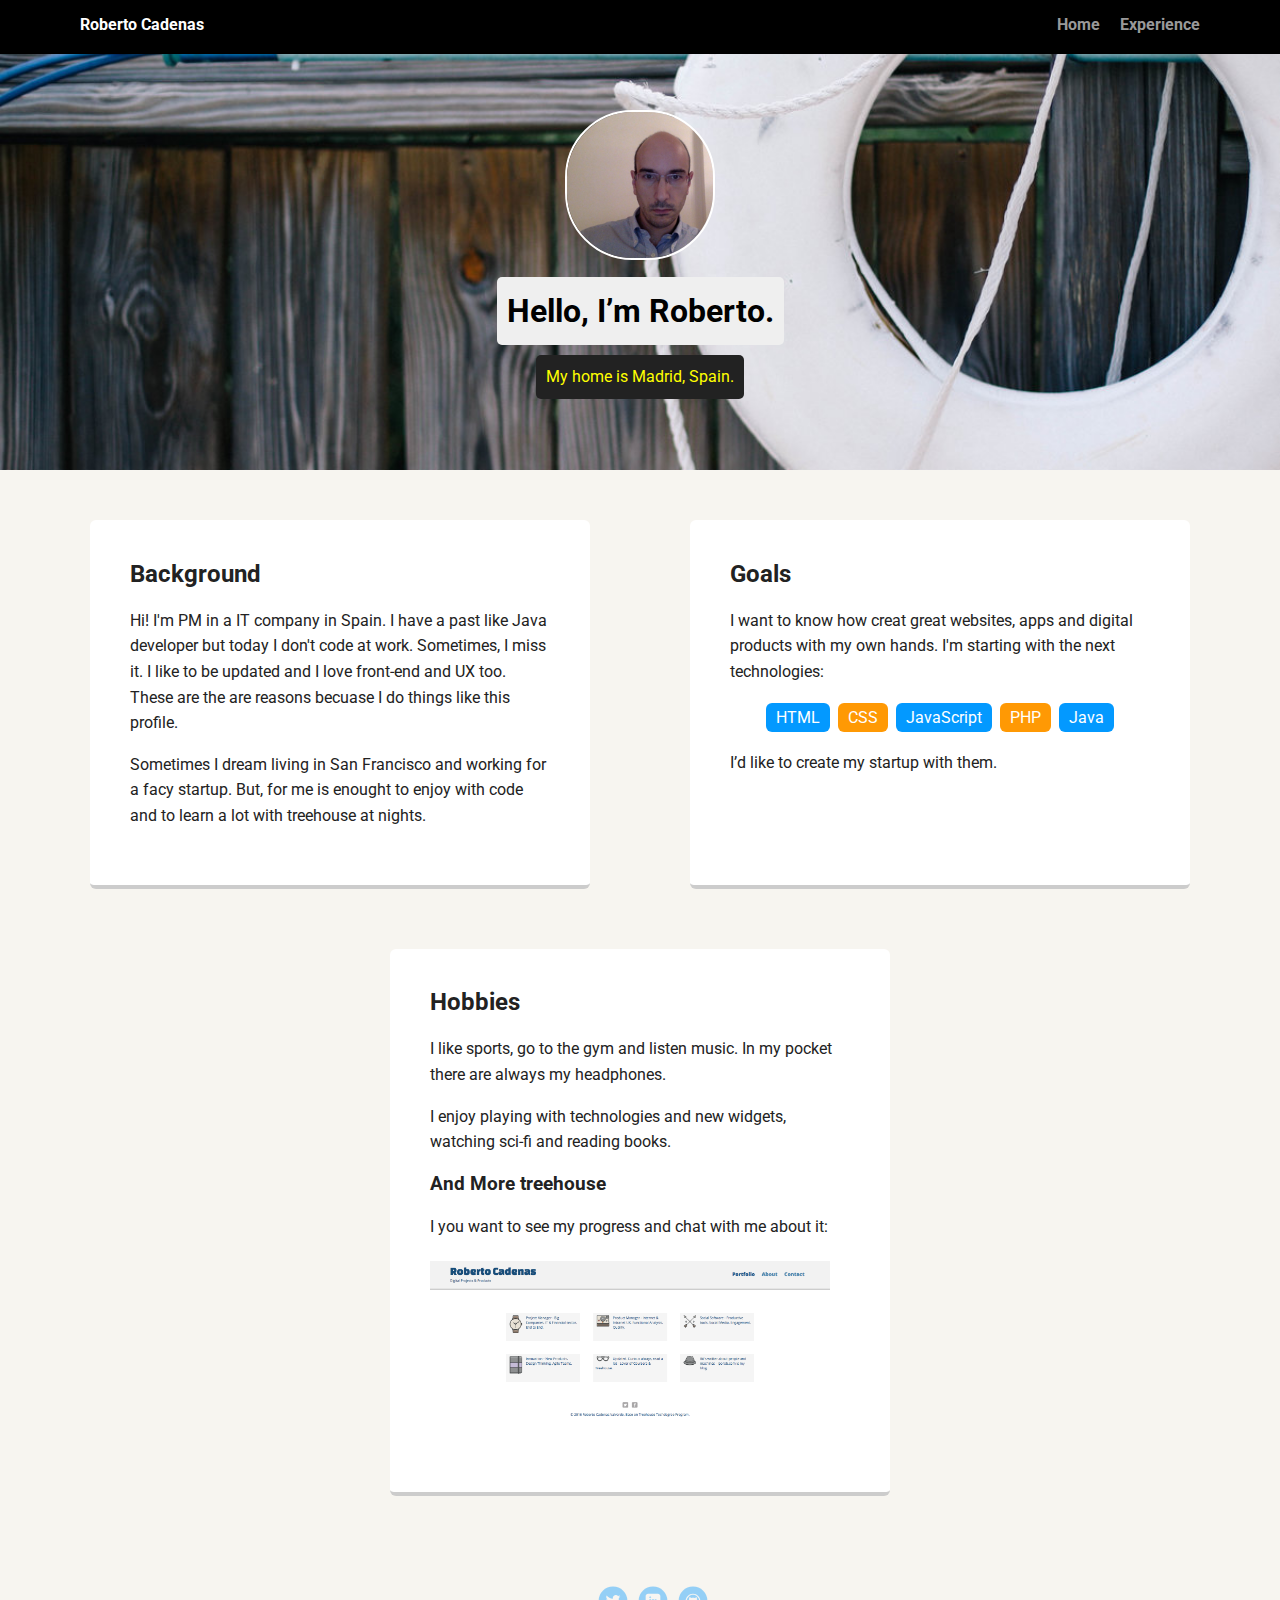
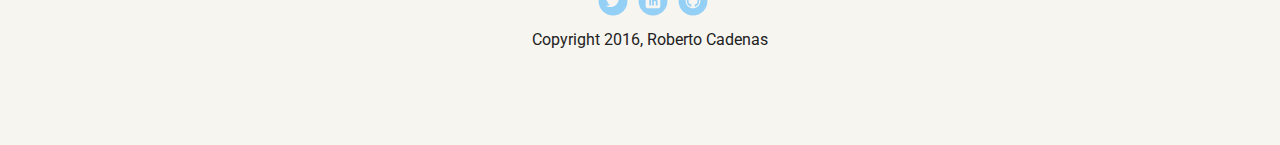
<file: index.html>
<!doctype html>
<html lang="en">
<head>
  <meta charset="utf-8">
  <title>Roberto Cadenas's Profile</title>
  <meta name="viewport" content="width=device-width, initial-scale=1.0">
  <link rel="stylesheet" href="styles.css">
  <link href="https://fonts.googleapis.com/css?family=Muli%7CRoboto:400,300,500,700,900" rel="stylesheet"></head>
  <body>

    <div class="main-nav">
        <ul class="nav">
          <li class="name">Roberto Cadenas</li>
          <li><a href="index.html">Home</a></li>
          <li><a href="experience.html">Experience</a></li>
        </ul>
    </div>

    <header>
      <img src="images/roberto5.jpg" alt="Pic of Roberto Cadenas" class="profile-image">
      <h1 class="tag name">Hello, I’m Roberto.</h1>
      <p class="tag location">My home is Madrid, Spain.</p>
    </header>

    <main>
      <div class="flex">
      <div class="card">
        <h2>Background</h2>
        <p>Hi! I'm PM in a IT company in Spain. I have a past like Java developer but today I don't code at work. Sometimes, I miss it. I like to be updated and I love front-end and UX too. These are the are reasons becuase I do things like this profile.</p>
        <p>Sometimes I dream living in San Francisco and working for a facy startup. But, for me is enought to enjoy with code and to learn a lot with treehouse at nights.</p>
      </div> 

      <div class="card">
        <h2>Goals</h2>
        <p>I want to know how creat great websites, apps and digital products with my own hands. I'm starting with the next technologies:</p>
        <ul class="skills">
          <li>HTML</li>
          <li>CSS</li>
          <li>JavaScript</li>
          <li>PHP</li>
          <li>Java</li>
        </ul>
        <p>I’d like to create my startup with them.</p>
      </div> 
      </div>
      <div class="flex">
      <div class="card">
        <h2>Hobbies</h2>
        <p>I like sports, go to the gym and listen music. In my pocket there are always my headphones.</p>
        <p>I enjoy playing with technologies and new widgets, watching sci-fi and reading books.</p>
        <h3>And More treehouse</h3>
        <p>I you want to see my progress and chat with me about it:</p>
        <a href="http://robertocadenas.com/treehouse/teachdegree/how-to-make-a-website/index.html">
        <img src="images/myscreen.jpg" alt="Screen of my web" class="myscreen"></a>
      </div>
      </div>
    
    </main> 

    <footer>
      <ul>
        <li><a href="https://twitter.com/iporob" class="social twitter">Twitter</a></li>
        <li><a href="https://www.linkedin.com/in/roberto-cadenas-valverde-8101aa7b" class="social linkedin">LinkedIn</a></li>
        <li><a href="https://github.com/robertocadenas" class="social github">Github</a></li>
      </ul>
      <p class="copyright">Copyright 2016, Roberto Cadenas</p>
    </footer>
  </body>
  </html>
</file>
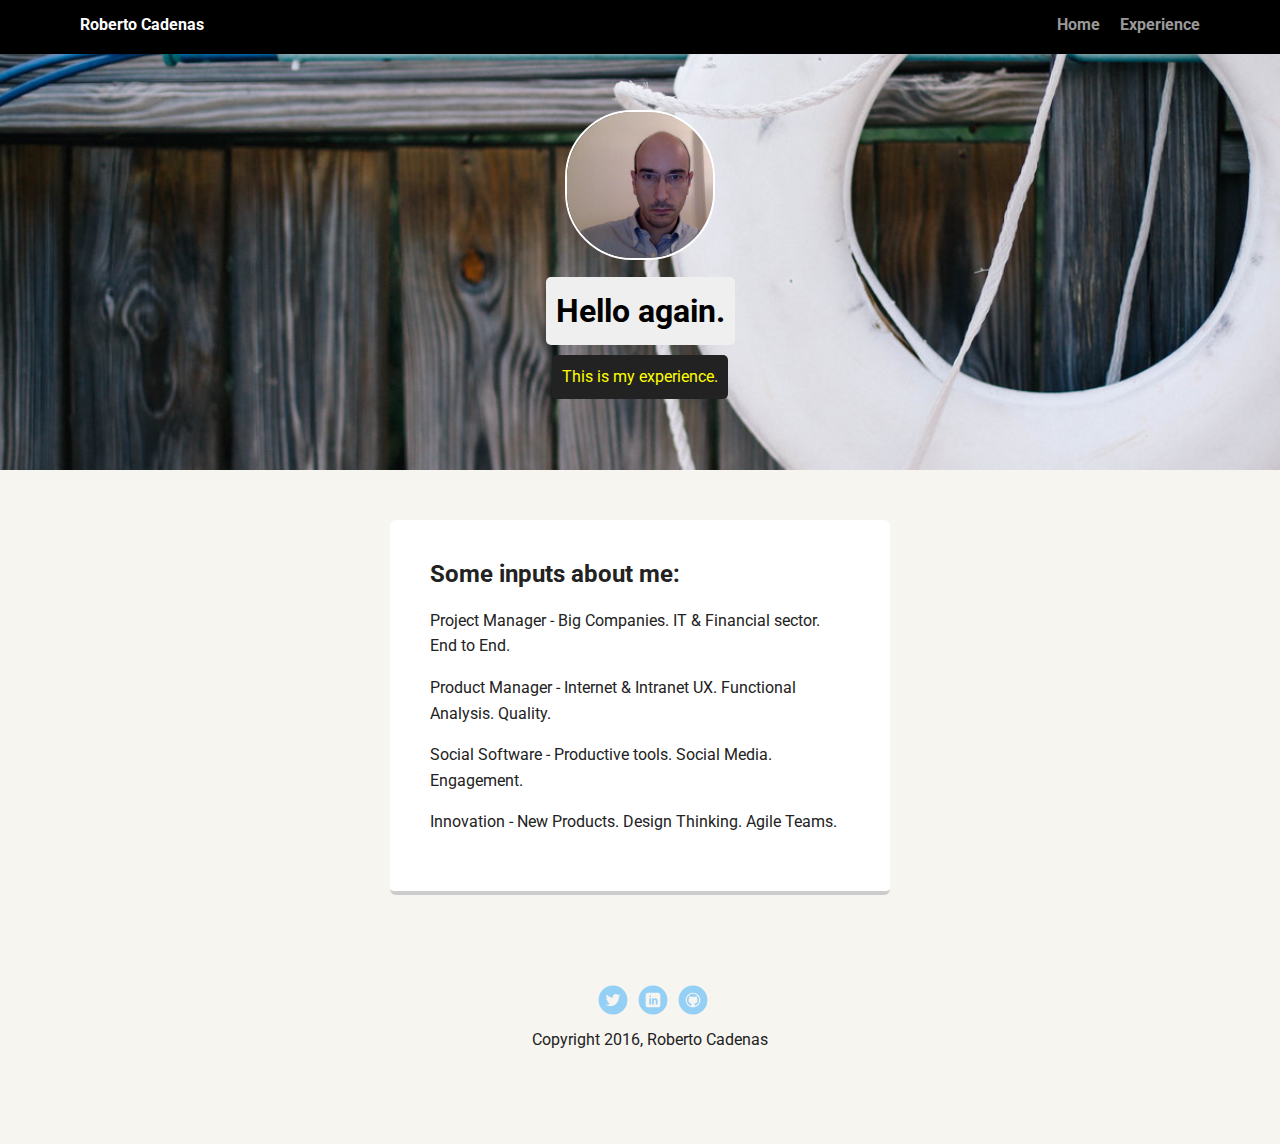
<file: experience.html>
<!doctype html>
<html lang="en">
<head>
  <meta charset="utf-8">
  <title>Roberto Cadenas's Profile</title>
  <meta name="viewport" content="width=device-width, initial-scale=1.0">
  <link rel="stylesheet" href="styles.css">
  <link href="https://fonts.googleapis.com/css?family=Muli%7CRoboto:400,300,500,700,900" rel="stylesheet"></head>
  <body>

    <div class="main-nav">
        <ul class="nav">
          <li class="name">Roberto Cadenas</li>
          <li><a href="index.html">Home</a></li>
          <li><a href="experience.html">Experience</a></li>
        </ul>
    </div>

    <header>
      <img src="images/roberto5.jpg" alt="Pic of Roberto Cadenas" class="profile-image">
      <h1 class="tag name">Hello again.</h1>
      <p class="tag location">This is my experience.</p>
    </header>
    
    <main class="flex">
      <div class="card">
        <h2>Some inputs about me:</h2>
        <p>Project Manager - Big Companies. IT & Financial sector. End to End.</p>
        <p>Product Manager - Internet & Intranet UX. Functional Analysis. Quality. </p>
        <p>Social Software - Productive tools. Social Media. Engagement. </p>
        <p>Innovation - New Products. Design Thinking. Agile Teams.</p>
      </div> 
    </main>

    <footer>
      <ul>
        <li><a href="https://twitter.com/iporob" class="social twitter">Twitter</a></li>
        <li><a href="https://www.linkedin.com/in/roberto-cadenas-valverde-8101aa7b" class="social linkedin">LinkedIn</a></li>
        <li><a href="https://github.com/robertocadenas" class="social github">Github</a></li>
      </ul>
      <p class="copyright">Copyright 2016, Roberto Cadenas</p>
    </footer>
  </body>
  </html>
</file>
<file: styles.css>
/* Global Layout Set-up */
* { 
  box-sizing: border-box;
}
  
body {
  margin: 0;
  padding: 0;
  text-align: center;
  font-family: 'Roboto', sans-serif;
  color: #222;
  background: #f7f5f0;
}
/* Link Styles */

a {
  text-decoration: none;
  color: #999;
}
a:hover {
  color: #6633ff;
}

/* Section Styles */

.main-nav {
  width: 100%;
  background: black;
  min-height: 30px;
  padding: 10px;
  position: fixed;
  text-align: center;
}
.nav {
  display: flex;
  justify-content: space-around;
  font-weight: 700;
  list-style-type: none;
  margin: 0 auto;
  padding: 0;
}

.nav .name {
    display: block;
    margin-right: auto;
    color: white;
}
.nav li {
  padding: 5px 10px 10px 10px;
}
.nav a {
  transition: all .5s;
}
.nav a:hover {
  color: white
}

header {
  text-align: center;
  background: url('images/boat.jpg') no-repeat top center ;
  background-size: cover;
  overflow: hidden;
  padding-top: 60px;
}
header {
  line-height: 1.5;
}
header .profile-image {
  margin-top: 50px;
  width: 150px;
  height: 150px;
  border-radius: 45%;
  border: 2px solid white;
  transition: ease-in 2s;
}
header .profile-image:hover {
  transform: scale(1.2) rotate(5deg);
}
.tag {
  background-color: #efefef;
  color: black;
  padding: 10px;
  border-radius: 5px;
  display: table;
  margin: 10px auto;
} 
.location {
  background-color: #222;
  color: yellow;
}
.card {
  margin: 30px;
  padding: 20px 40px 40px;
  max-width: 500px;
  text-align: left;
  background: #fff;
  border-bottom: 4px solid #ccc;
  border-radius: 6px;
  transition: all .5s;
}
.card:hover {
  border-color: #ff99ff;
}


ul.skills {
  padding: 0;
  text-align: center;
}

.skills li {
  border-radius: 6px;
  display: inline-block;
  background: #ff9904;
  color: white;
  padding: 5px 10px;
  margin: 2px;
}

.skills li:nth-child(odd) {
  background: #0399ff;
}

footer {
  width: 100%;
  min-height: 30px;
  padding: 20px 0 40px 20px;
}

footer .copyright {
  top: -8px;
  font-size: .75em;
}

footer ul {
  list-style-type: none;
  margin: 0;
  padding: 0;
}

footer ul li {
  display: inline-block;
}

a.social {
  display: inline-block;
  text-indent: -9999px;
  margin-left: 5px;
  width: 30px;
  height: 30px;
  background-size: 30px 30px;
  opacity: .4;
  transition: all .5s;
}
a.twitter {
  background-image: url(images/twitter.svg);
}
a.linkedin {
  background-image: url(images/linkedin.svg);
}
a.github {
  background-image: url(images/github.svg);
}
a.social:hover {
  opacity: 1;
}
.clearfix {
  clear: both;
}

.myscreen {
  margin-top: 5px;
  width: 100%;
}



/* Styles for larger screens */
@media screen and (min-width: 720px) {
  
  .flex {
      display: -ms-flexbox;      /* TWEENER - IE 10 */
      display: flex; 
      max-width: 1200px;
      -ms-flex-pack: distribute;
      justify-content: space-around;
      margin: 0 auto;
  }

  header {
    min-height: 470px;
  }

  .nav {
    max-width: 1200px;
    padding: 0 30px;
  }


  main {
    padding-top: 20px;
  }

  main p {
    line-height: 1.6em;
  }

  footer {
    font-size: 1.3em;
    max-width: 1200px;
    margin: 40px auto;
  }

  .myscreen {
    margin-top: 5px;
    width: 400px;
  }

}
</file>
